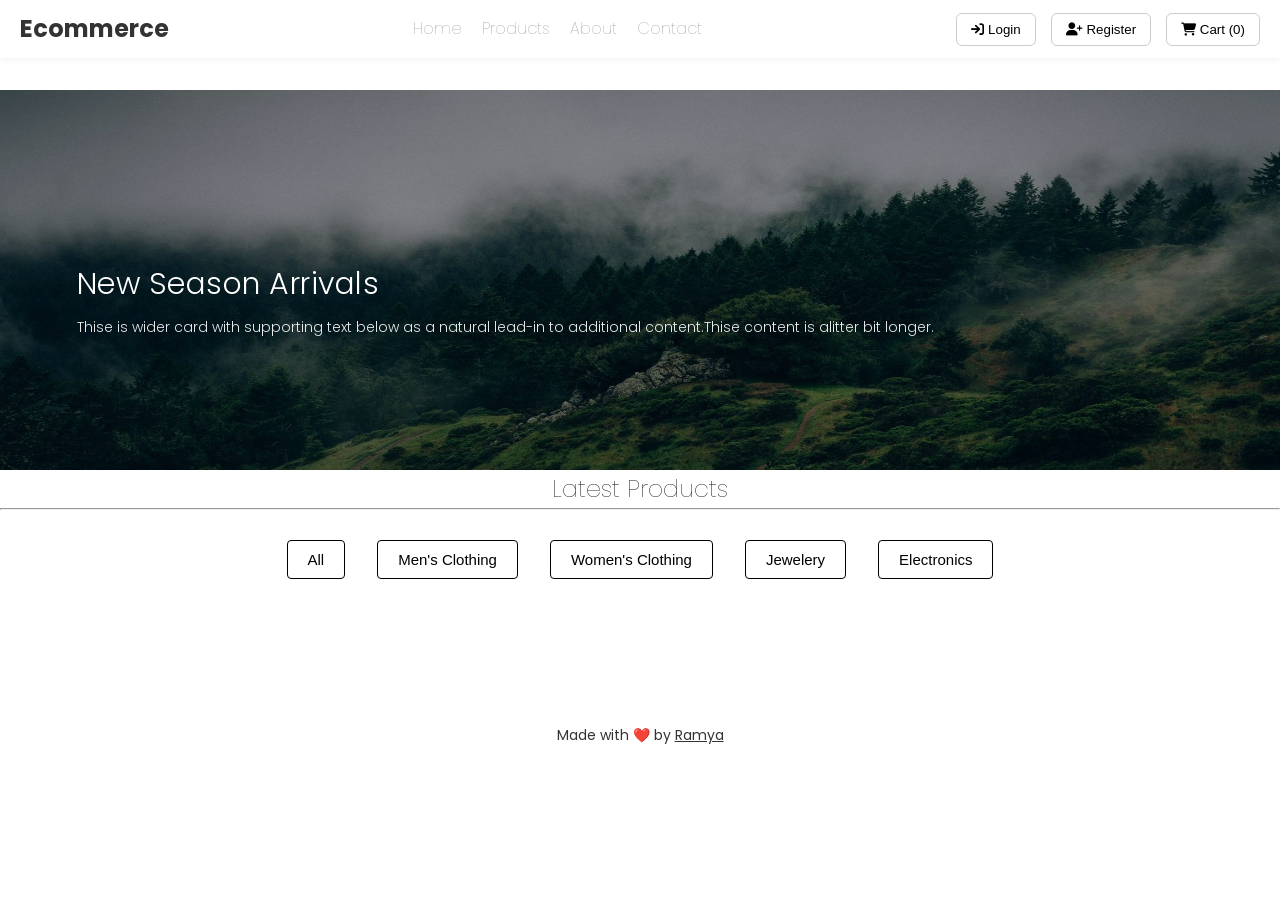
<file: project/index.html>
<!DOCTYPE html>
<html lang="en">

<head>
    <meta charset="UTF-8">
    <meta name="viewport" content="width=device-width, initial-scale=1.0">
    <title>Document</title>
    <link rel="stylesheet" href="https://cdnjs.cloudflare.com/ajax/libs/font-awesome/6.5.1/css/all.min.css" />
    <link rel="stylesheet" href="./style.css">
    <link href="https://fonts.googleapis.com/css2?family=Poppins:wght@300;400;500;600&display=swap" rel="stylesheet">


</head>

<body>

    <!-- header section -->
    <section id="header">
        <div>
            <h1>Ecommerce</h1>
        </div>
        <ul id="content">
            <li><a href="index.html">Home</a></li>
            <li><a href="products.html">Products</a></li>
            <li><a href="about.html">About</a></li>
            <li><a href="contact.html">Contact</a></li>
        </ul>
        <div class="headbut">
            <a href="login.html" class="btn">
                <button> <i class="fa-solid fa-arrow-right-to-bracket"></i> Login</button>
            </a>

            <a href="register.html" class="btn">
                <button><i class="fas fa-user-plus"></i> Register</button>
            </a>

            <a href="cart.html" class="btn">
                <button>
                    <i class="fas fa-shopping-cart"></i>
                    Cart (<span id="cart-count">0</span>)
                </button>
            </a>

        </div>

    </section>

    <!--banner section -->
    <div class="banner">
        <img src="../assest/assests/main.png (1).jpg" alt="Banner">
        <div class="banner-text">
            <h1>New Season Arrivals</h1>
            <p>Thise is wider card with supporting text below as a natural lead-in to additional content.Thise
                content is alitter bit longer.</p>
        </div>
    </div>

    <!-- products section -->

    <section id="ele">
        <h1>Latest Products</h1>
        <hr>
        <div class="but">
            <button class="but1" data-category="all">All</button>
            <button class="but1" data-category="men's clothing">Men's Clothing</button>
            <button class="but1" data-category="women's clothing">Women's Clothing</button>
            <button class="but1" data-category="jewelery">Jewelery</button>
            <button class="but1" data-category="electronics">Electronics</button>
        </div>

        <div>
            <div id="product-container" class="product-container">
            </div>
        </div>


    </section>



    <!-- Footer -->
    <footer class="foot">
        Made with ❤️ by <u>Ramya</u>
    </footer>



    <script src="./pro.js"></script>

</body>

</html>
</file>
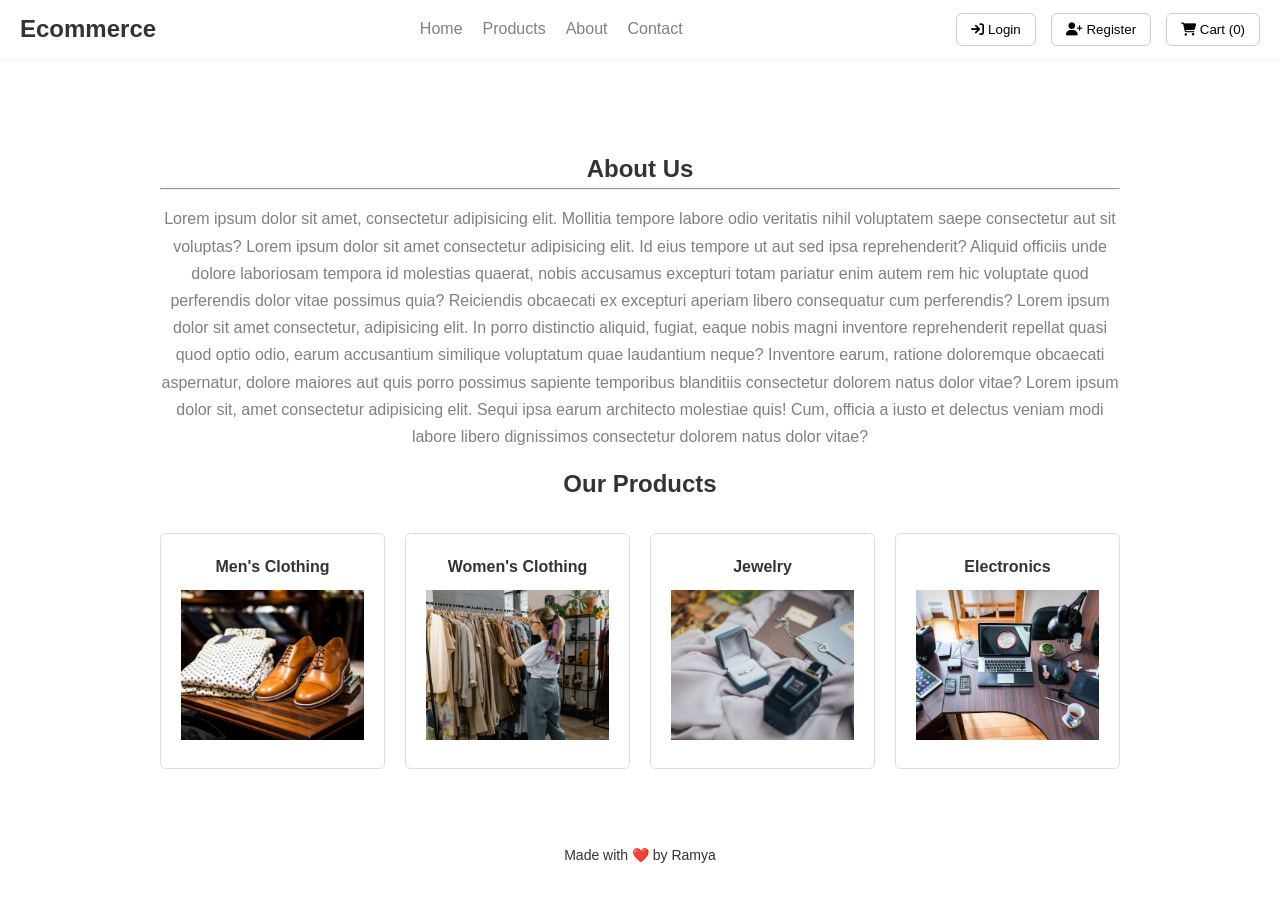
<file: project/about.html>
<!DOCTYPE html>
<html lang="en">

<head>
    <meta charset="UTF-8">
    <meta name="viewport" content="width=device-width, initial-scale=1.0">
    <title>Document</title>
    <link rel="stylesheet" href="https://cdnjs.cloudflare.com/ajax/libs/font-awesome/6.5.1/css/all.min.css" />
    <link rel="stylesheet" href="./style.css">
</head>

<body>

    <!-- Header -->
    <section id="header">
        <div>
            <h1>Ecommerce</h1>
        </div>

        <ul id="content">
            <li><a href="index.html">Home</a></li>
            <li><a href="products.html">Products</a></li>
            <li><a href="about.html">About</a></li>
            <li><a href="contact.html">Contact</a></li>
        </ul>

        <div class="headbut">
            <a href="login.html" class="btn">
                <button> <i class="fa-solid fa-arrow-right-to-bracket"></i> Login</button>
            </a>

            <a href="register.html" class="btn">
                <button><i class="fas fa-user-plus"></i> Register</button>
            </a>

            <a href="cart.html" class="btn">
                <button>
                    <i class="fas fa-shopping-cart"></i>
                    Cart (<span id="cart-count">0</span>)
                </button>
            </a>
        </div>
    </section>

    <!-- About Section -->
    <section class="about-section">
        <h1>About Us</h1>
        <hr>

        <p>
            Lorem ipsum dolor sit amet, consectetur adipisicing elit. Mollitia tempore labore odio veritatis nihil
            voluptatem saepe consectetur aut sit voluptas?
            Lorem ipsum dolor sit amet consectetur adipisicing elit. Id eius tempore ut aut sed ipsa reprehenderit?
            Aliquid officiis unde dolore laboriosam tempora id molestias quaerat, nobis accusamus excepturi totam
            pariatur enim autem rem hic voluptate quod perferendis dolor vitae possimus quia? Reiciendis obcaecati ex
            excepturi aperiam libero consequatur cum perferendis?
            Lorem ipsum dolor sit amet consectetur, adipisicing elit. In porro distinctio aliquid, fugiat, eaque nobis
            magni inventore reprehenderit repellat quasi quod optio odio, earum accusantium similique voluptatum quae
            laudantium neque? Inventore earum, ratione doloremque obcaecati aspernatur, dolore maiores aut quis porro
            possimus sapiente temporibus blanditiis consectetur dolorem natus dolor vitae?
            Lorem ipsum dolor sit, amet consectetur adipisicing elit. Sequi ipsa earum architecto molestiae quis! Cum,
            officia a iusto et delectus veniam modi labore libero dignissimos consectetur dolorem natus dolor vitae?

        </p>

        <h2>Our Products</h2>

        <div class="about-products">
            <div class="about-card">Men's Clothing <img src="../assest/assests/Men's clothing.jpeg" alt=""></div>
            <div class="about-card">Women's Clothing <img src="../assest/assests/Women's clothing.jpeg" alt=""></div>
            <div class="about-card">Jewelry <img src="../assest/assests/jewelery.webp" alt=""></div>
            <div class="about-card">Electronics <img src="../assest/assests/Electronics.jpeg" alt=""></div>
        </div>
    </section>

    <!-- Footer -->
    <footer class="foot">
        Made with ❤️ by Ramya
    </footer>


    <script src="./pro.js"></script>
</body>

</html>
</file>
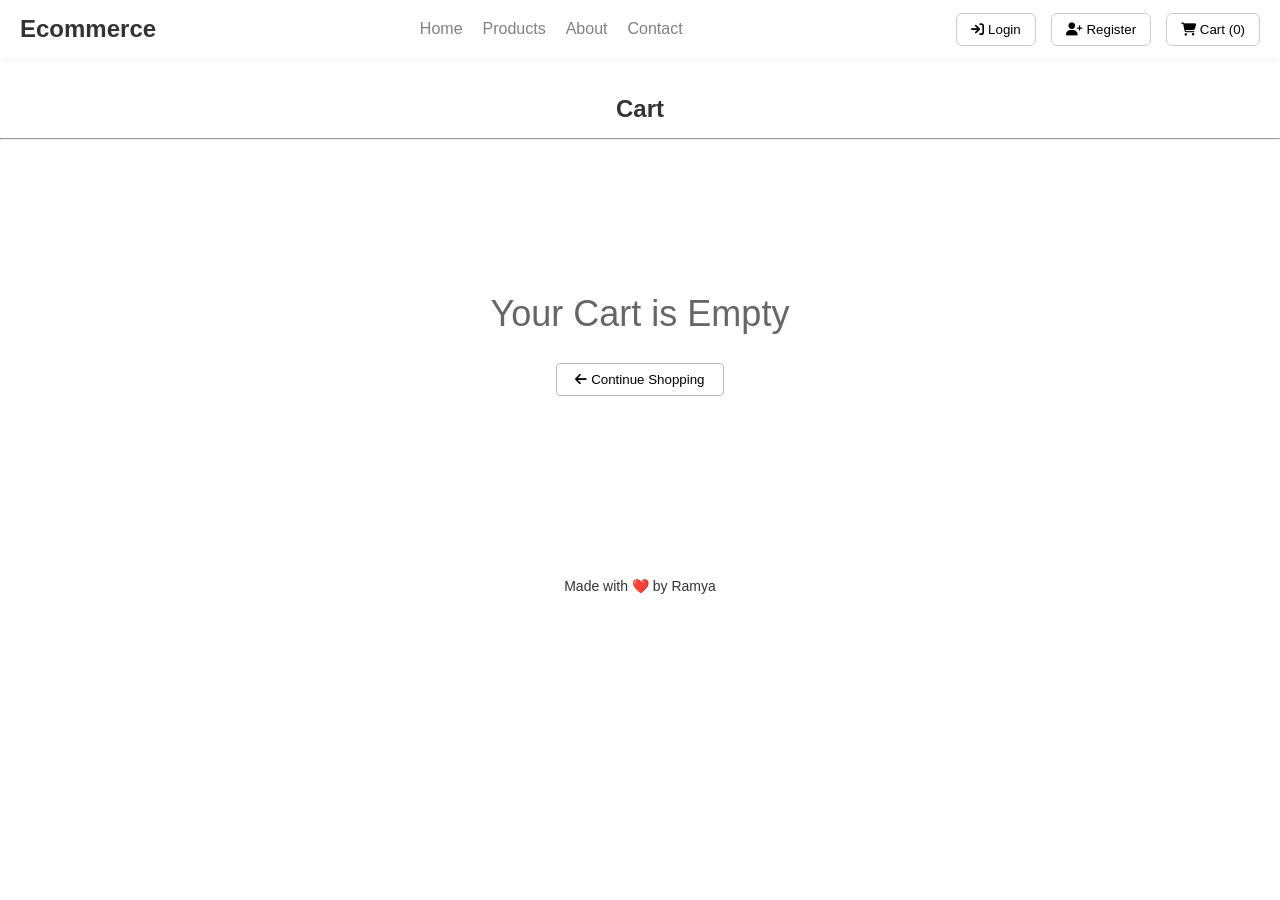
<file: project/cart.html>
<!DOCTYPE html>
<html lang="en">

<head>
    <meta charset="UTF-8">
    <meta name="viewport" content="width=device-width, initial-scale=1.0">
    <title>Document</title>
    <link rel="stylesheet" href="https://cdnjs.cloudflare.com/ajax/libs/font-awesome/6.5.1/css/all.min.css" />
    <link rel="stylesheet" href="./style.css">
</head>

<body>



    <!-- header section -->
    <section id="header">
        <div>
            <h1>Ecommerce</h1>
        </div>
        <ul id="content">
            <li><a href="index.html">Home</a></li>
            <li><a href="products.html">Products</a></li>
            <li><a href="about.html">About</a></li>
            <li><a href="contact.html">Contact</a></li>
        </ul>
        <div class="headbut">
            <a href="login.html" class="btn">
                <button> <i class="fa-solid fa-arrow-right-to-bracket"></i> Login</button>
            </a>

            <a href="register.html" class="btn">
                <button><i class="fas fa-user-plus"></i> Register</button>
            </a>

            <a href="cart.html" class="btn">
                <button>
                    <i class="fas fa-shopping-cart"></i>
                    Cart (<span id="cart-count">0</span>)
                </button>
            </a>

        </div>

    </section>


    <!-- cart section -->


    <section class="cart-section">
        <h1>Cart</h1>
        <hr>

        <div class="cart-wrapper">

            <!-- Left Side -->

            <div class="cart-left">
                <div id="cart-container"></div>

                <!-- Empty Cart Message -->

                <div id="empty-cart" class="empty-cart">
                    <h2>Your Cart is Empty</h2>
                    <a href="index.html">
                        <button class="continue-btn">
                            <i class="fa-solid fa-arrow-left"></i> Continue Shopping
                        </button>
                    </a>
                </div>

            </div>


            <!-- Right Side -->
            <div class="cart-right" id="order-summary">
                <h3>Order Summary</h3>
                <p>Products (<span id="item-count">0</span>)
                    <span id="subtotal">$0</span>
                </p>
                <p>Shipping <span>$30</span></p>
                <h4>Total amount <span id="total">$0</span></h4>
                <button class="checkout-btn">Go to checkout</button>
            </div>


        </div>
    </section>



    <!-- Footer -->
    <footer class="foot">
        Made with ❤️ by Ramya
    </footer>

    <script src="./pro.js"></script>



</body>

</html>
</file>
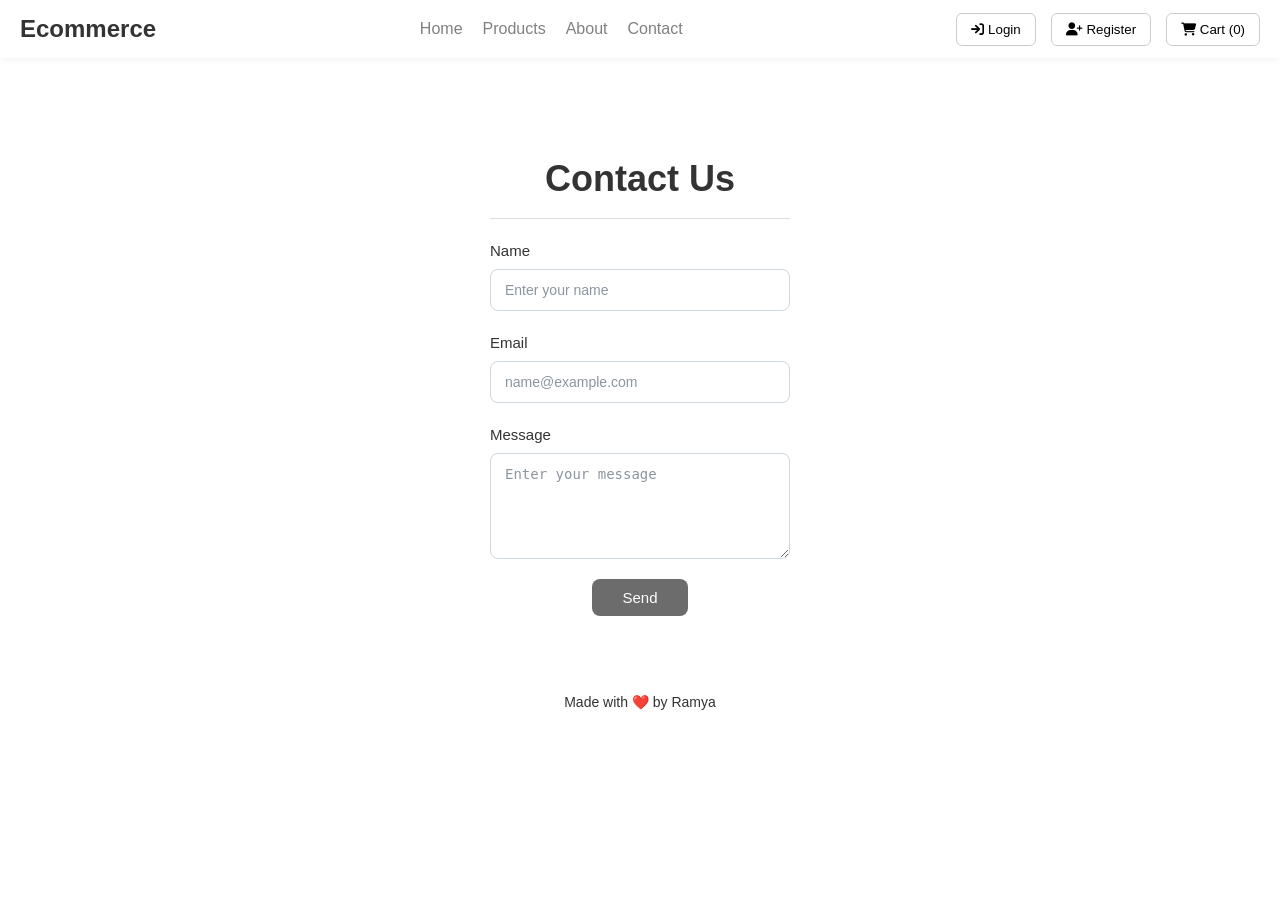
<file: project/contact.html>
<!DOCTYPE html>
<html lang="en">

<head>
    <meta charset="UTF-8">
    <meta name="viewport" content="width=device-width, initial-scale=1.0">
    <title>Document</title>
    <link rel="stylesheet" href="https://cdnjs.cloudflare.com/ajax/libs/font-awesome/6.5.1/css/all.min.css" />
    <link rel="stylesheet" href="./style.css">
</head>

<body>


    <!-- header section -->
    <section id="header">
        <div>
            <h1>Ecommerce</h1>
        </div>
        <ul id="content">
            <li><a href="./index.html">Home</a></li>
            <li><a href="./products.html">Products</a></li>
            <li><a href="./about.html">About</a></li>
            <li><a href="contact.html">Contact</a></li>
        </ul>
        <div class="headbut">
            <a href="login.html" class="btn">
                <button> <i class="fa-solid fa-arrow-right-to-bracket"></i> Login</button>
            </a>

            <a href="register.html" class="btn">
                <button><i class="fas fa-user-plus"></i> Register</button>
            </a>

            <a href="cart.html" class="btn">
                <button>
                    <i class="fas fa-shopping-cart"></i>
                    Cart (<span id="cart-count">0</span>)
                </button>
            </a>
        </div>
    </section>




    <!-- Contact Section -->
    <section class="contact-section">
        <h1>Contact Us</h1>
        <hr>


        <form class="contact-form">
            <label for="name">Name</label>
            <input type="text" id="name" name="name" required placeholder="Enter your name">

            <label for="email">Email</label>
            <input type="email" id="email" name="email" required placeholder="name@example.com">

            <label for="message">Message</label>
            <textarea id="message" name="message" rows="5" required placeholder="Enter your message"></textarea>

            <button type="submit">Send</button>
        </form>
    </section>


    <!-- Footer -->
    <footer class="foot">
        Made with ❤️ by Ramya
    </footer>



    <script src="./pro.js"></script>

</body>

</html>
</file>
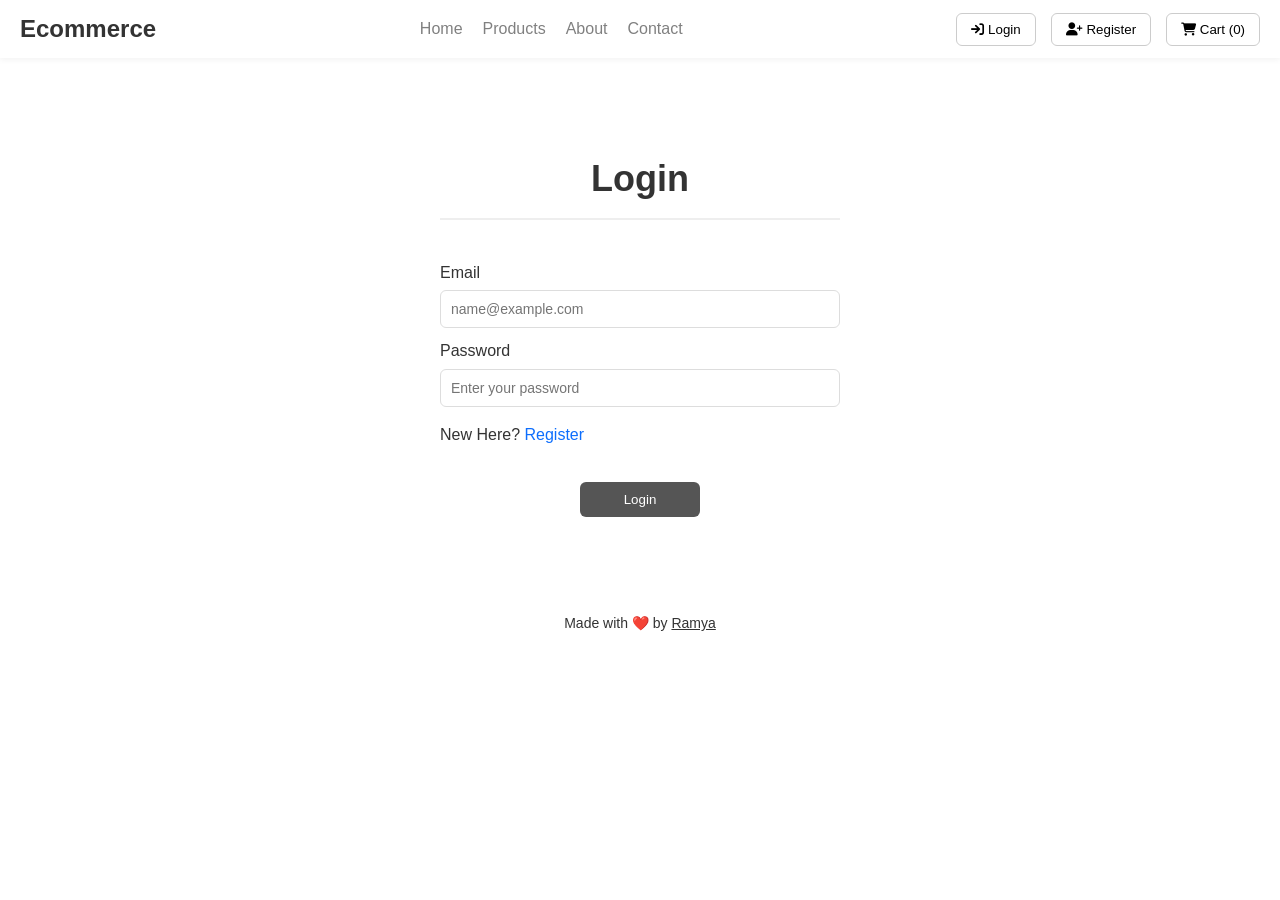
<file: project/login.html>
<!DOCTYPE html>
<html lang="en">

<head>
    <meta charset="UTF-8">
    <meta name="viewport" content="width=device-width, initial-scale=1.0">
    <title>Document</title>
    <link rel="stylesheet" href="https://cdnjs.cloudflare.com/ajax/libs/font-awesome/6.5.1/css/all.min.css" />
    <link rel="stylesheet" href="./style.css">
</head>

<body>


    <!-- header section -->
    <section id="header">
        <div>
            <h1>Ecommerce</h1>
        </div>
        <ul id="content">
            <li><a href="index.html">Home</a></li>
            <li><a href="products.html">Products</a></li>
            <li><a href="about.html">About</a></li>
            <li><a href="contact.html">Contact</a></li>
        </ul>
        <div class="headbut">
            <a href="login.html" class="btn">
                <button> <i class="fa-solid fa-arrow-right-to-bracket"></i> Login</button>
            </a>

            <a href="register.html" class="btn">
                <button><i class="fas fa-user-plus"></i> Register</button>
            </a>

            <a href="cart.html" class="btn">
                <button>
                    <i class="fas fa-shopping-cart"></i>
                    Cart (<span id="cart-count">0</span>)
                </button>
            </a>
        </div>



        <script src="./pro.js"></script>

    </section>



    <!-- Login Section -->
    <section class="login-section">
        <h1>Login</h1>
        <hr>


        <form class="login-form">
            <label for="email">Email</label>
            <input type="email" id="email" name="email" required placeholder="name@example.com">

            <label for="password">Password</label>
            <input type="password" id="password" name="password" required placeholder="Enter your password">
            <p>New Here? <a href="register.html">Register</a></p>

            <button type="submit">Login</button>
        </form>
    </section>



    <!-- Footer -->
    <footer class="foot">
        Made with ❤️ by <u>Ramya</u>
    </footer>


    <script src="./pro.js"></script>



</body>

</html>
</file>
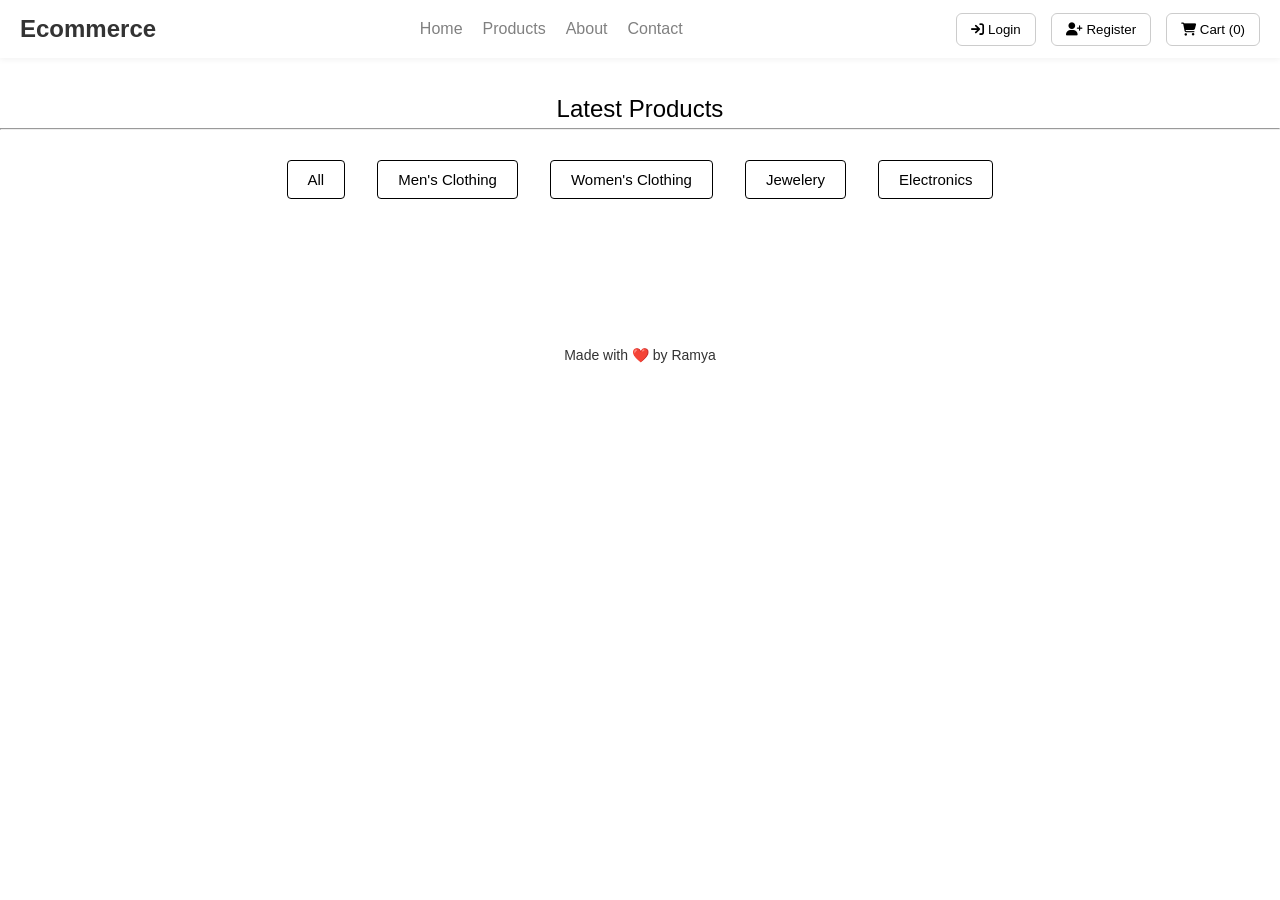
<file: project/products.html>
<!DOCTYPE html>
<html lang="en">

<head>
    <meta charset="UTF-8">
    <meta name="viewport" content="width=device-width, initial-scale=1.0">
    <title>Document</title>
    <link rel="stylesheet" href="https://cdnjs.cloudflare.com/ajax/libs/font-awesome/6.5.1/css/all.min.css" />
    <link rel="stylesheet" href="./style.css">
</head>

<body>


    <!-- header section -->
    <section id="header">
        <div>
            <h1>Ecommerce</h1>
        </div>
        <ul id="content">
            <li><a href="index.html">Home</a></li>
            <li><a href="products.html">Products</a></li>
            <li><a href="about.html">About</a></li>
            <li><a href="contact.html">Contact</a></li>
        </ul>
        <div class="headbut">
            <a href="login.html" class="btn">
                <button> <i class="fa-solid fa-arrow-right-to-bracket"></i> Login</button>
            </a>

            <a href="register.html" class="btn">
                <button><i class="fas fa-user-plus"></i> Register</button>
            </a>

            <a href="cart.html" class="btn">
                <button>
                    <i class="fas fa-shopping-cart"></i>
                    Cart (<span id="cart-count">0</span>)
                </button>
            </a>
        </div>
    </section>



    <!-- products section -->

    <section id="ele">
        <h1>Latest Products</h1>
        <hr>

        <div class="but">
            <button class="but1" data-category="all">All</button>
            <button class="but1" data-category="men's clothing">Men's Clothing</button>
            <button class="but1" data-category="women's clothing">Women's Clothing</button>
            <button class="but1" data-category="jewelery">Jewelery</button>
            <button class="but1" data-category="electronics">Electronics</button>
        </div>
        <div>
            <div id="product-container" class="product-container">

            </div>
        </div>


        <!-- Footer -->
        <footer class="foot">
            Made with ❤️ by Ramya
        </footer>



        <script src="./pro.js"></script>

</body>

</html>
</file>
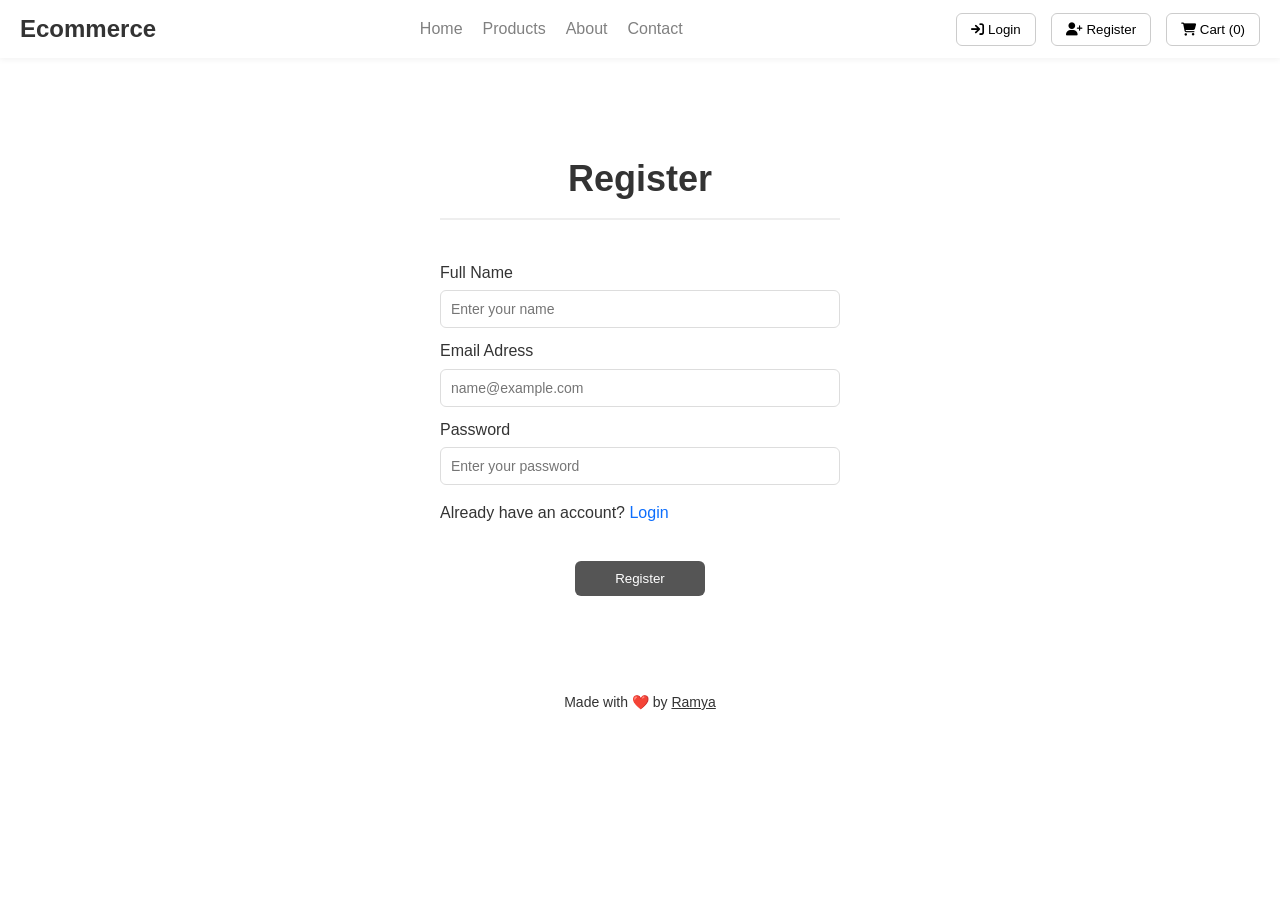
<file: project/register.html>
<!DOCTYPE html>
<html lang="en">

<head>
    <meta charset="UTF-8">
    <meta name="viewport" content="width=device-width, initial-scale=1.0">
    <title>Document</title>
    <link rel="stylesheet" href="https://cdnjs.cloudflare.com/ajax/libs/font-awesome/6.5.1/css/all.min.css" />
    <link rel="stylesheet" href="./style.css">
</head>

<body>


    <!-- header section -->
    <section id="header">
        <div>
            <h1>Ecommerce</h1>
        </div>
        <ul id="content">
            <li><a href="index.html">Home</a></li>
            <li><a href="products.html">Products</a></li>
            <li><a href="about.html">About</a></li>
            <li><a href="contact.html">Contact</a></li>
        </ul>
        <div class="headbut">
            <a href="login.html" class="btn">
                <button> <i class="fa-solid fa-arrow-right-to-bracket"></i> Login</button>
            </a>

            <a href="register.html" class="btn">
                <button><i class="fas fa-user-plus"></i> Register</button>
            </a>

            <a href="cart.html" class="btn">
                <button>
                    <i class="fas fa-shopping-cart"></i>
                    Cart (<span id="cart-count">0</span>)
                </button>
            </a>
        </div>

    </section>



    <!-- register Section -->
    <section class="register-section">
        <h1>Register</h1>
        <hr>


        <form class="register-form">
            <label for="name">Full Name</label>
            <input type="text" id="name" name="name" required placeholder="Enter your name">

            <label for="email">Email Adress</label>
            <input type="email" id="email" name="email" required placeholder="name@example.com">

            <label for="password">Password</label>
            <input type="password" id="password" name="password" required placeholder="Enter your password">
            <p>Already have an account? <a href="login.html">Login</a></p>

            <button type="submit">Register</button>
        </form>
    </section>


    <!-- Footer -->
    <footer class="foot">
        Made with ❤️ by <u>Ramya</u>
    </footer>


    <script src="./pro.js"></script>


</body>

</html>
</file>
<file: project/style.css>
* {
    margin: 0;
    padding: 0;
    box-sizing: border-box;
}

html,
body {
    width: 100%;
    overflow-x: hidden;
}

body {
    font-family: 'Poppins', sans-serif;
    font-weight: 400;
    color: #333;
    line-height: 1.6;
    padding-top: 90px;
}

#header {
    position: fixed;
    top: 0;
    left: 0;
    width: 100%;
    z-index: 9999;
    background: #fff;

}

/* mobile */

@media(max-width:426px) {

    body {
        padding-top: 120px;
    }

    /* header */

    #header {
        display: flex;
        flex-direction: column;
        align-items: center;
        width: 100%;
        padding: 10px 5px;
        gap: 8px;
        background: #fff;
        text-align: center;
    }

    #header h1 {
        font-size: 22px;
        margin: 0;
    }

    #content {
        display: flex;
        flex-direction: row;
        justify-content: center;
        flex-wrap: nowrap;
        list-style: none;
        padding: 0;
        margin: 0;
        gap: 15px;
        font-size: 14px;
    }

    #content li a {
        text-decoration: none;
        color: #000;
        font-weight: 500;
    }

    .headbut {
        display: flex;
        justify-content: center;
        flex-wrap: nowrap;
        gap: 10px;
        width: 100%;
    }

    .headbut button {
        padding: 6px 12px;
        font-size: 12px;
        border: 1px solid #ccc;
        background: #f8f8f8;
        border-radius: 4px;
        cursor: pointer;
        white-space: nowrap;
    }

    .headbut button:hover {
        background: #eaeaea;
    }

    /* Banner */

    .banner {
        position: relative;
        width: 100%;
        height: 220px;
        margin: 0;
        overflow: hidden;
        height: 200px;
    }

    .banner img {
        width: 100%;
        height: 100%;
        object-fit: cover;
    }

    .banner-text {
        position: absolute;
        top: 50%;
        left: 5%;
        transform: translateY(-50%);
        max-width: 90%;
        color: #fff;
        white-space: nowrap;
        overflow: hidden;
        text-overflow: ellipsis;
    }

    .banner-text h1 {
        font-size: 20px;
        white-space: nowrap;
        overflow: hidden;
        text-overflow: ellipsis;
    }

    .banner-text p {
        font-size: 12px;
        white-space: nowrap;
        overflow: hidden;
        text-overflow: ellipsis;
    }

    /* Products */

    #ele {
        width: 100%;
        padding: 0 10px;
        text-align: center;
    }

    #ele h1 {
        text-align: center;
        margin-bottom: 10px;
    }

    .but {
        display: flex;
        justify-content: center;
        flex-wrap: wrap;
        gap: 10px;
        margin: 15px 0;
    }

    .but1 {
        padding: 6px 14px;
        font-size: 13px;
        border: 1px solid #ccc;
        background: #f8f8f8;
        border-radius: 4px;
        cursor: pointer;
    }

    .product-container {
        display: grid;
        grid-template-columns: repeat(auto-fit, minmax(220px, 1fr));
        gap: 15px;
        padding: 10px;
    }

    .product-card {
        border: 1px solid #e0e0e0;
        border-radius: 6px;
        padding: 12px;
        background: #fff;
        text-align: center;
        display: flex;
        flex-direction: column;
        justify-content: space-between;
    }

    .product-card img {
        width: 100%;
        height: 150px;
        object-fit: contain;
        margin-bottom: 8px;
    }

    .product-title {
        font-size: 14px;
        font-weight: 500;
        margin-bottom: 5px;
    }

    .desc {
        font-size: 12px;
        color: #555;
        margin: 6px 0;
        text-align: center;
        display: -webkit-box;
        -webkit-line-clamp: 2;
        -webkit-box-orient: vertical;
        overflow: hidden;
        text-overflow: ellipsis;
        line-height: 1.4;
        height: 34px;
    }

    .price {
        font-size: 15px;
        font-weight: 600;
        margin: 8px 0;
        padding: 6px 0;
        border-top: 1px solid #eee;
        border-bottom: 1px solid #eee;
    }

    .card-buttons {
        display: flex;
        justify-content: center;
        gap: 8px;
        margin-top: 8px;
    }

    .card-buttons button {
        flex: 1;
        font-size: 12px;
        padding: 6px;
        border: 1px solid #ccc;
        background: #f5f5f5;
        border-radius: 4px;
        cursor: pointer;
    }

    /* About */

    .about-section {
        width: 90%;
        margin: 20px auto;
        padding: 15px;
        text-align: center;
    }

    .about-section p {
        font-size: 14px;
        line-height: 1.6;
        color: #555;
        text-align: center;
    }

    .about-products-title {
        text-align: center;
        margin: 20px 0 10px;
        font-size: 20px;
        font-weight: 500;
    }

    .about-products {
        display: grid;
        grid-template-columns: 1fr;
        gap: 15px;
        width: 90%;
        margin: 0 auto;
    }

    .about-card {
        border: 1px solid #e5e5e5;
        border-radius: 6px;
        padding: 15px;
        background: #fff;
        text-align: center;
    }

    .about-card img {
        width: 100%;
        height: 150px;
        object-fit: contain;
        margin-bottom: 10px;
    }

    .about-card h3 {
        font-size: 16px;
        margin-bottom: 6px;
    }

    .about-card p {
        font-size: 13px;
        color: #555;
        line-height: 1.5;
    }

    /* contact section */

    .contact-section {
        width: 90%;
        margin: 30px auto;
        text-align: center;
    }

    .contact-section h1 {
        font-size: 24px;
        margin-bottom: 15px;
    }

    .contact-form {
        display: flex;
        flex-direction: column;
        gap: 12px;
        text-align: left;
    }

    .contact-form input,
    .contact-form textarea {
        width: 100%;
        padding: 10px;
        font-size: 14px;
        border: 1px solid #ccc;
        border-radius: 6px;
        outline: none;
    }

    .contact-form textarea {
        min-height: 100px;
        resize: none;
    }

    .contact-form button {
        width: 100%;
        padding: 10px;
        font-size: 14px;
        border: none;
        background: #000;
        color: #fff;
        border-radius: 6px;
        cursor: pointer;
    }

    .contact-form button:hover {
        background: #333;
    }

    /* Login */

    .login-section {
        width: 100%;
        max-width: 400px;
        margin: 60px auto;
        text-align: center;
    }

    .login-section h1 {
        font-size: 36px;
        margin-bottom: 10px;
    }

    .login-section hr {
        width: 100%;
        border: 1px solid #eee;
        margin-bottom: 30px;
    }

    .login-form {
        display: flex;
        flex-direction: column;
        text-align: left;
    }

    .login-form label {
        margin: 10px 0 5px;
        font-weight: 500;
    }

    .login-form input {
        padding: 10px;
        border: 1px solid #ddd;
        border-radius: 6px;
        font-size: 14px;
    }

    .login-form p {
        margin: 15px 0;
    }

    .login-form a {
        color: #0d6efd;
        text-decoration: none;
    }

    .login-form a:hover {
        text-decoration: underline;
    }

    .login-form button {
        width: 120px;
        margin: 20px auto;
        padding: 10px;
        border: none;
        background: #555;
        color: white;
        border-radius: 6px;
        cursor: pointer;
    }

    .login-form button:hover {
        background: black;
    }

    /* Register */

    .register-section {
        width: 90%;
        margin: 30px auto;
        text-align: center;
    }

    .register-section h1 {
        font-size: 24px;
        margin-bottom: 15px;
    }

    .register-form {
        display: flex;
        flex-direction: column;
        gap: 12px;
        text-align: left;
    }

    .register-form input {
        width: 100%;
        padding: 10px;
        font-size: 14px;
        border: 1px solid #ccc;
        border-radius: 6px;
        outline: none;
    }

    .register-form button {
        width: 100%;
        padding: 10px;
        font-size: 14px;
        border: none;
        background: #000;
        color: #fff;
        border-radius: 6px;
        cursor: pointer;
        margin-top: 5px;
    }

    .register-form button:hover {
        background: #333;
    }

    /* Cart */

    .cart-section {
        width: 90%;
        margin: 30px auto;
        text-align: center;
    }

    .cart-wrapper {
        display: flex;
        flex-direction: column;
        padding: 10px;
        align-items: center;
    }

    .cart-left {
        width: 100%;
        display: flex;
        flex-direction: column;
        align-items: center;
    }

    .cart-item {
        width: 95%;
        max-width: 350px;
        flex-direction: column;
        align-items: flex-start;
        gap: 10px;
        margin-bottom: 15px;
    }

    .cart-img {
        width: 60px;
        height: 60px;
    }

    .cart-info {
        margin-left: 0;
    }

    .cart-right {
        width: 100%;
        margin-top: 20px;
    }

    .order-summary {
        width: 100%;
    }

    .empty-cart h2 {
        font-size: 22px;
        text-align: center;
    }

    .continue-btn {
        font-size: 13px;
    }

    /* add to cart */

    .empty-cart {
        text-align: center;
        margin: 40px auto;
        padding: 40px 30px;
        width: 420px;
        background: #fff;
        border-radius: 10px;
        box-shadow: 0 4px 15px rgba(0, 0, 0, 0.08);
    }

    .empty-cart h2 {
        font-size: 32px;
        font-weight: 300;
        color: #555;
        margin-bottom: 20px;
    }

    .continue-btn {
        padding: 10px 22px;
        border: 1px solid #ccc;
        background: white;
        border-radius: 6px;
        cursor: pointer;
        transition: 0.3s;
    }

    .continue-btn:hover {
        background: black;
        color: white;
    }

    .cart-section h1 {
        text-align: center;
        margin-bottom: 10px;
    }

    .cart-wrapper {
        display: flex;
        gap: 20px;
        padding: 20px;
    }

    .cart-left {
        width: 70%;
        border: 1px solid #ddd;
        padding: 15px;
        border-radius: 6px;
    }

    .cart-right {
        width: 30%;
        border: 1px solid #ddd;
        padding: 15px;
        border-radius: 6px;
        height: fit-content;
    }

    .cart-item {
        display: flex;
        align-items: center;
        justify-content: space-between;
        margin: 15px 0;
    }

    .cart-img {
        width: 80px;
        height: 80px;
        object-fit: contain;
    }

    .cart-info {
        flex: 1;
        margin-left: 20px;
    }

    .qty-box button {
        padding: 4px 10px;
        margin: 0 5px;
    }

    .checkout-btn {
        width: 100%;
        padding: 10px;
        background: #222;
        color: white;
        border: none;
        border-radius: 6px;
        margin-top: 10px;
    }

    .empty-cart {
        text-align: center;
        margin: 80px auto;
        padding: 0;
        width: auto;
        background: none;
        border: none;
        box-shadow: none;
    }

    .empty-cart h2 {
        font-size: 36px;
        font-weight: 300;
        color: #666;
        margin-bottom: 20px;
    }

    .continue-btn {
        padding: 8px 18px;
        border: 1px solid #bbb;
        background: white;
        border-radius: 4px;
        cursor: pointer;
    }

    .continue-btn:hover {
        background: black;
        color: white;
    }

    .cart-wrapper.empty-mode {
        display: flex;
        justify-content: center;
        align-items: center;
        min-height: 400px;
    }

    .cart-wrapper.empty-mode .cart-right {
        display: none;
    }

    .cart-wrapper.empty-mode .cart-left {
        width: 100%;
        border: none;
        padding: 0;
        background: none;
    }

    /* Footer */

    .foot {
        text-align: center;
        padding: 15px;
        margin-top: 20px;
        font-size: 14px;
    }
}

/* tablet */

@media (min-width:427px) and (max-width:768px) {

    /* header section */

    #header {
        display: flex;
        justify-content: space-between;
        align-items: center;
        padding: 10px 20px;
    }

    #content {
        list-style: none;
        display: flex;
        gap: 5px;
    }

    #content li a {
        text-decoration: none;
        color: gray;
        font-weight: lighter;
    }

    #header div {
        display: flex;
        gap: 5px;
        border-radius: 10px;
    }

    #ele h1 {
        text-align: center;
        font-weight: lighter;
        color: gray;
    }

    #ele {
        width: 100%;
        max-width: 100%;
        overflow-x: hidden;
        padding: 0 10px;
    }

    /* Banner section */

    .banner {
        position: relative;
        width: 100%;
        height: 300px;
        overflow: hidden;
    }

    .banner img {
        width: 100%;
        height: 100%;
        object-fit: cover;
    }

    .banner-text {
        position: absolute;
        top: 50%;
        left: 40px;
        right: 40px;
        transform: translateY(-50%);
        color: white;
        text-align: left;
    }

    .banner-text h1 {
        font-size: 26px;
        margin: 0;
        white-space: nowrap;
        overflow: hidden;
        text-overflow: ellipsis;
    }

    .banner-text p {
        font-size: 14px;
        margin-top: 5px;
        white-space: nowrap;
        overflow: hidden;
        text-overflow: ellipsis;
    }

    .but {
        display: flex;
        justify-content: center;
        flex-wrap: wrap;
        gap: 12px;
        margin: 15px 0;
    }

    .but1 {
        padding: 6px 12px;
        border: 1px solid #ccc;
        background: white;
        cursor: pointer;
        border-radius: 4px;
        font-size: 13px;
    }

    /* Products section */

    .product-container {
        display: grid;
        grid-template-columns: repeat(2, 1fr);
        gap: 20px;
        padding: 20px;
    }

    .product-card {
        border: 1px solid #e0e0e0;
        border-radius: 10px;
        padding: 14px;
        background: #fff;
        display: flex;
        flex-direction: column;
        height: 100%;
        box-shadow: 0 2px 6px rgba(0, 0, 0, 0.05);
    }

    .product-card img {
        width: 100%;
        height: 170px;
        object-fit: contain;
        background: #f8f8f8;
        border-radius: 8px;
        padding: 10px;
        margin-bottom: 10px;
    }

    .product-card h4 {
        font-size: 15px;
        font-weight: 500;
        margin: 6px 0;
        white-space: nowrap;
        overflow: hidden;
        text-overflow: ellipsis;
    }

    .product-card .desc {
        font-size: 13px;
        color: #666;
        margin-bottom: 8px;
        display: -webkit-box;
        -webkit-line-clamp: 3;
        -webkit-box-orient: vertical;
        overflow: hidden;
    }

    .product-card .price {
        font-size: 15px;
        font-weight: 600;
        padding: 8px 0;
        margin: 8px 0;
        border-top: 1px solid #eee;
        border-bottom: 1px solid #eee;
        text-align: center;
    }

    .card-buttons {
        margin-top: auto;
        display: flex;
        gap: 10px;
    }

    .card-buttons button {
        flex: 1;
        padding: 8px;
        font-size: 13px;
        border-radius: 4px;
        cursor: pointer;
        border: 1px solid #ccc;
    }

    /* about section */

    .about-section {
        padding: 20px;
        text-align: center;
    }

    .about-section h1 {
        font-size: 28px;
        font-weight: 500;
        margin-bottom: 10px;
    }

    .about-section p {
        max-width: 700px;
        margin: 0 auto 25px auto;
        font-size: 14px;
        line-height: 1.7;
        color: #555;
        text-align: justify;
    }

    .about-section h2 {
        font-size: 22px;
        font-weight: 500;
        margin-bottom: 20px;
        text-align: center;
    }

    .about-products {
        display: grid;
        grid-template-columns: repeat(2, 1fr);
        gap: 20px;
        padding: 10px 20px;
    }

    .about-card {
        border: 1px solid #e0e0e0;
        border-radius: 10px;
        padding: 15px;
        background: #fff;
        text-align: center;
        font-size: 16px;
        font-weight: 500;
        box-shadow: 0 2px 6px rgba(0, 0, 0, 0.05);
        display: flex;
        flex-direction: column;
        justify-content: space-between;
    }

    .about-card img {
        width: 100%;
        height: 160px;
        object-fit: contain;
        margin-top: 10px;
        background: #f8f8f8;
        border-radius: 8px;
        padding: 10px;
    }

    /* contact section */

    .contact-section {
        width: 90%;
        margin: 30px auto;
        text-align: center;
    }

    .contact-section h1 {
        font-size: 24px;
        margin-bottom: 15px;
    }

    .contact-form {
        display: flex;
        flex-direction: column;
        gap: 12px;
        text-align: left;
    }

    .contact-form input,
    .contact-form textarea {
        width: 100%;
        padding: 10px;
        font-size: 14px;
        border: 1px solid #ccc;
        border-radius: 6px;
        outline: none;
    }

    .contact-form textarea {
        min-height: 100px;
        resize: none;
    }

    .contact-form button {
        width: 100%;
        padding: 10px;
        font-size: 14px;
        border: none;
        background: #000;
        color: #fff;
        border-radius: 6px;
        cursor: pointer;
    }

    .contact-form button:hover {
        background: #333;
    }

    /* Login */

    .login-section {
        width: 100%;
        max-width: 400px;
        margin: 60px auto;
        text-align: center;
    }

    .login-section h1 {
        font-size: 36px;
        margin-bottom: 10px;
    }

    .login-section hr {
        width: 100%;
        border: 1px solid #eee;
        margin-bottom: 30px;
    }

    .login-form {
        display: flex;
        flex-direction: column;
        text-align: left;
    }

    .login-form label {
        margin: 10px 0 5px;
        font-weight: 500;
    }

    .login-form input {
        padding: 10px;
        border: 1px solid #ddd;
        border-radius: 6px;
        font-size: 14px;
    }

    .login-form p {
        margin: 15px 0;
    }

    .login-form a {
        color: #0d6efd;
        text-decoration: none;
    }

    .login-form a:hover {
        text-decoration: underline;
    }

    .login-form button {
        width: 120px;
        margin: 20px auto;
        padding: 10px;
        border: none;
        background: #555;
        color: white;
        border-radius: 6px;
        cursor: pointer;
    }

    .login-form button:hover {
        background: black;
    }


    /* Register */

    .register-section {
        width: 90%;
        margin: 30px auto;
        text-align: center;
    }

    .register-section h1 {
        font-size: 24px;
        margin-bottom: 15px;
    }

    .register-form {
        display: flex;
        flex-direction: column;
        gap: 12px;
        text-align: left;
    }

    .register-form input {
        width: 100%;
        padding: 10px;
        font-size: 14px;
        border: 1px solid #ccc;
        border-radius: 6px;
        outline: none;
    }

    .register-form button {
        width: 100%;
        padding: 10px;
        font-size: 14px;
        border: none;
        background: #000;
        color: #fff;
        border-radius: 6px;
        cursor: pointer;
        margin-top: 5px;
    }

    .register-form button:hover {
        background: #333;
    }

    /* Cart */

    .cart-section {
        width: 90%;
        margin: 30px auto;
        text-align: center;
    }

    .cart-wrapper {
        display: flex;
        flex-direction: column;
        padding: 10px;
        align-items: center;
    }

    .cart-left {
        width: 100%;
        display: flex;
        flex-direction: column;
        align-items: center;
    }

    .cart-item {
        width: 95%;
        max-width: 350px;
        flex-direction: column;
        align-items: flex-start;
        gap: 10px;
        margin-bottom: 15px;
    }

    .cart-img {
        width: 60px;
        height: 60px;
    }

    .cart-info {
        margin-left: 0;
    }

    .cart-right {
        width: 100%;
        margin-top: 20px;
    }

    .order-summary {
        width: 100%;
    }

    .empty-cart h2 {
        font-size: 22px;
        text-align: center;
    }

    .continue-btn {
        font-size: 13px;
    }

    /* add to cart */

    .empty-cart {
        text-align: center;
        margin: 40px auto;
        padding: 40px 30px;
        width: 420px;
        background: #fff;
        border-radius: 10px;
        box-shadow: 0 4px 15px rgba(0, 0, 0, 0.08);
    }

    .empty-cart h2 {
        font-size: 32px;
        font-weight: 300;
        color: #555;
        margin-bottom: 20px;
    }

    .continue-btn {
        padding: 10px 22px;
        border: 1px solid #ccc;
        background: white;
        border-radius: 6px;
        cursor: pointer;
        transition: 0.3s;
    }

    .continue-btn:hover {
        background: black;
        color: white;
    }

    .cart-section h1 {
        text-align: center;
        margin-bottom: 10px;
    }

    .cart-wrapper {
        display: flex;
        gap: 20px;
        padding: 20px;
    }

    .cart-left {
        width: 70%;
        border: 1px solid #ddd;
        padding: 15px;
        border-radius: 6px;
    }

    .cart-right {
        width: 30%;
        border: 1px solid #ddd;
        padding: 15px;
        border-radius: 6px;
        height: fit-content;
    }

    .cart-item {
        display: flex;
        align-items: center;
        justify-content: space-between;
        margin: 15px 0;
    }

    .cart-img {
        width: 80px;
        height: 80px;
        object-fit: contain;
    }

    .cart-info {
        flex: 1;
        margin-left: 20px;
    }

    .qty-box button {
        padding: 4px 10px;
        margin: 0 5px;
    }

    .checkout-btn {
        width: 100%;
        padding: 10px;
        background: #222;
        color: white;
        border: none;
        border-radius: 6px;
        margin-top: 10px;
    }

    .empty-cart {
        text-align: center;
        margin: 80px auto;
        padding: 0;
        width: auto;
        background: none;
        border: none;
        box-shadow: none;
    }

    .empty-cart h2 {
        font-size: 36px;
        font-weight: 300;
        color: #666;
        margin-bottom: 20px;
    }

    .continue-btn {
        padding: 8px 18px;
        border: 1px solid #bbb;
        background: white;
        border-radius: 4px;
        cursor: pointer;
    }

    .continue-btn:hover {
        background: black;
        color: white;
    }

    .cart-wrapper.empty-mode {
        display: flex;
        justify-content: center;
        align-items: center;
        min-height: 400px;
    }

    .cart-wrapper.empty-mode .cart-right {
        display: none;
    }

    .cart-wrapper.empty-mode .cart-left {
        width: 100%;
        border: none;
        padding: 0;
        background: none;
    }


    /* footer section */
    .foot {
        text-align: center;
        padding: 15px;
        margin-top: 20px;
        font-size: 14px;
    }
}

/* small laptop */

@media (min-width:769px) and (max-width:1024px) {

    /* header section */

    #header {
        display: flex;
        justify-content: space-between;
        align-items: center;
        padding: 10px 20px;
    }

    #content {
        list-style: none;
        display: flex;
        gap: 20px;
    }

    #content li a {
        text-decoration: none;
        color: gray;
        font-weight: lighter;
    }

    #header div {
        display: flex;
        gap: 5px;
        border-radius: 10px;
    }

    #ele h1 {
        text-align: center;
        font-weight: lighter;
        color: gray;
    }

    /* Banner section */

    .banner {
        position: relative;
        width: 100%;
        height: 420px;
        overflow: hidden;
    }

    .banner img {
        width: 100%;
        height: 100%;
        object-fit: cover;
        display: block;
    }

    .banner::before {
        content: "";
        position: absolute;
        inset: 0;
        background: rgba(0, 0, 0, 0.35);
    }

    .banner-text {
        position: absolute;
        top: 50%;
        left: 70px;
        right: 70px;
        transform: translateY(-50%);
        color: #fff;
        z-index: 2;
        max-width: 650px;
    }

    .banner-text h1 {
        font-size: 36px;
        margin-bottom: 8px;
        width: 100%;

        white-space: nowrap;
        overflow: hidden;
        text-overflow: ellipsis;
    }

    .banner-text p {
        font-size: 16px;
        width: 100%;
        white-space: nowrap;
        overflow: hidden;
        text-overflow: ellipsis;
    }

    /* product card */

    #ele {
        padding: 20px;
        text-align: center;
    }

    #ele h1 {
        text-align: center;
        font-weight: 500;
        margin-bottom: 10px;
    }

    .but {
        display: flex;
        justify-content: center;
        flex-wrap: nowrap;
        gap: 15px;
        margin: 20px 0;
        overflow-x: auto;
    }

    .but1 {
        padding: 8px 16px;
        border: 1px solid #ccc;
        background: #fff;
        border-radius: 4px;
        cursor: pointer;
        font-size: 14px;
        white-space: nowrap;
    }

    .product-container {
        display: grid;
        grid-template-columns: repeat(3, 1fr);
        gap: 25px;
        padding: 20px 40px;
    }

    .product-card {
        border: 1px solid #e0e0e0;
        border-radius: 10px;
        padding: 15px;
        background: #fff;
        display: flex;
        flex-direction: column;
        height: 100%;
        box-shadow: 0 2px 6px rgba(0, 0, 0, 0.05);
    }

    .product-card img {
        width: 100%;
        height: 180px;
        object-fit: contain;
        background: #f8f8f8;
        border-radius: 8px;
        padding: 10px;
        margin-bottom: 10px;
    }

    .product-card h4 {
        font-size: 16px;
        font-weight: 500;
        margin-bottom: 6px;
        white-space: nowrap;
        overflow: hidden;
        text-overflow: ellipsis;
    }

    .product-card .desc {
        font-size: 13px;
        color: #666;
        margin-bottom: 8px;
        display: -webkit-box;
        -webkit-line-clamp: 3;
        -webkit-box-orient: vertical;
        overflow: hidden;
    }

    .product-card .price {
        font-size: 15px;
        font-weight: 600;
        padding: 8px 0;
        margin: 10px 0;
        border-top: 1px solid #eee;
        border-bottom: 1px solid #eee;
        text-align: center;
    }

    .card-buttons {
        margin-top: auto;
        display: flex;
        gap: 10px;
    }

    .card-buttons button {
        flex: 1;
        padding: 8px;
        font-size: 14px;
        border-radius: 4px;
        cursor: pointer;
        border: 1px solid #ccc;
    }

    /* About Section */

    .about-section {
        max-width: 1000px;
        margin: 40px auto;
        padding: 20px;
        text-align: center;
    }

    .about-section p {
        color: gray;
        line-height: 1.7;
        margin: 15px 0;
    }

    .about-products {
        display: grid;
        grid-template-columns: repeat(auto-fit, minmax(200px, 1fr));
        gap: 20px;
        margin-top: 30px;
    }

    .about-card {
        border: 1px solid #ddd;
        padding: 20px;
        border-radius: 6px;
        font-weight: bold;
    }

    .about-card img {
        width: 100%;
        height: 150px;
        object-fit: cover;
        margin-top: 10px;
    }
}

/* laptop*/

@media (min-width:1024px) and (max-width:1440px) {

    /* header section */

    #header {
        display: flex;
        justify-content: space-between;
        align-items: center;
        padding: 10px 20px;
    }

    #content {
        list-style: none;
        display: flex;
        gap: 20px;
    }

    #content li a {
        text-decoration: none;
        color: gray;
        font-weight: lighter;
    }

    #header div {
        display: flex;
        gap: 5px;
        border-radius: 10px;
    }

    #content li a:hover {
        color: black;
    }

    .headbut button {
        padding: 8px 14px;
        border: 1px solid #ccc;
        background: white;
        border-radius: 6px;
        cursor: pointer;
        margin-left: 10px;
    }

    .headbut button:hover {
        background: black;
        color: white;
    }

    .btn {
        text-decoration: none;
    }

    /* banner section */

    body {
        font-family: 'Poppins', sans-serif;
    }

    .banner {
        position: relative;
        width: 100%;
        height: 380px;
        overflow: hidden;
    }

    .banner img {
        width: 100%;
        height: 100%;
    }

    .banner::after {
        content: "";
        position: absolute;
        top: 0;
        left: 0;
        width: 100%;
        height: 100%;
        background: rgba(0, 0, 0, 0.35);
    }

    .banner-text {
        position: absolute;
        top: 55%;
        left: 6%;
        transform: translateY(-50%);
        color: white;
        max-width: 900px;
        z-index: 2;
    }

    .banner-text h1 {
        font-size: 30px;
        font-weight: 300;
        letter-spacing: 0.5px;
        margin-bottom: 8px;
    }

    .banner-text p {
        font-size: 14px;
        font-weight: 300;
        line-height: 1.6;
        color: rgba(255, 255, 255, 0.9);
    }

    /* Card section */

    #ele h1 {
        text-align: center;
        font-weight: lighter;
        color: black;
    }

    #ele {
        width: 100%;
        margin: 0 auto;
    }

    .product-container {
        display: grid;
        grid-template-columns: repeat(auto-fit, minmax(280px, 280px));
        justify-content: center;
        gap: 40px;
        padding: 40px 20px;
    }

    .product-card {
        width: 280px;
        box-sizing: border-box;
    }

    .product-card .price {
        margin: 12px -18px;
        padding: 8px 0;
        border-top: 1px solid #d4d1d1;
        border-bottom: 1px solid #d4d1d1;
    }

    #header {
        background: white;
        box-shadow: 0 2px 6px rgba(0, 0, 0, 0.05);
    }

    #ele div button {
        text-align: center;
        align-items: center;
        align-content: center;
        padding: 10px 20px;
        margin: 10px;
        gap: 15px;
    }

    .but {
        width: 100%;
        display: flex;
        justify-content: center;
        align-items: center;
        flex-wrap: wrap;
        gap: 12px;
        margin: 20px 0;
    }

    .but1 {
        padding: 10px 18px;
        border: 1px solid #000;
        background: white;
        cursor: pointer;
        font-size: 15px;
        border-radius: 4px;
        transition: 0.3s;
    }

    .but1:hover {
        background: black;
        color: white;
    }

    .but1.active {
        background: black;
        color: white;
    }

    .product-card {
        width: 280px;
        background: #fff;
        border: 1px solid rgb(212, 209, 209);
        border-radius: 6px;
        padding: 18px;
        text-align: center;
        display: flex;
        flex-direction: column;
    }

    .product-card img {
        width: 100%;
        height: 180px;
        object-fit: contain;
        margin-bottom: 10px;
    }

    .product-card h4 {
        font-size: 15px;
        font-weight: 600;
        margin: 8px 0;
    }

    .card-buttons {
        margin-top: 10px;
        display: flex;
        justify-content: center;
        gap: 10px;
    }

    #products {
        border: 1px solid black;
        background-color: whitesmoke;
        padding: 10px;
        gap: 10px;
        border-radius: 10px;
        display: flex;
        flex-wrap: wrap;
    }

    .product-card .desc {
        font-size: 13px;
        color: #666;
        line-height: 1.5;
        min-height: 60px;
        display: -webkit-box;
        -webkit-line-clamp: 3;
        -webkit-box-orient: vertical;
        overflow: hidden;
    }

    .card-buttons button {
        background: #222;
        color: white;
        border: none;
        padding: 6px 12px;
        border-radius: 4px;
        font-size: 13px;
        cursor: pointer;
    }

    .card-buttons button:hover {
        background: #444;
    }

    .product-title {
        font-size: 16px;
        font-weight: 600;
        margin: 10px 0 5px;
        height: 40px;
        overflow: hidden;
    }

    .product-desc {
        font-size: 13px;
        color: #666;
        height: 48px;
        overflow: hidden;
        line-height: 1.4;
    }

    .price-box {
        margin: 10px 0;
        font-size: 18px;
        color: #444;
        border-top: 1px solid #eee;
        border-bottom: 1px solid #eee;
        padding: 8px 0;
    }

    .price-line {
        border: none;
        border-top: 1px solid gray;
        margin: 6px 0;
    }

    .price {
        font-size: 16px;
        font-weight: bold;
        color: #444;
    }

    /* about section */

    .about-section {
        max-width: 1000px;
        margin: 40px auto;
        padding: 20px;
        text-align: center;
    }

    .about-section p {
        color: gray;
        line-height: 1.7;
        margin: 15px 0;
    }

    .about-products {
        display: grid;
        grid-template-columns: repeat(auto-fit, minmax(200px, 1fr));
        gap: 20px;
        margin-top: 30px;
    }

    .about-card {
        border: 1px solid #ddd;
        padding: 20px;
        border-radius: 6px;
        font-weight: bold;
    }

    .about-card img {
        width: 100%;
        height: 150px;
        object-fit: cover;
        margin-top: 10px;
    }

    /* Contact Section */

    .contact-section {
        max-width: 300px;
        margin: 60px auto;
        text-align: center;
    }

    .contact-section hr {
        margin-bottom: 20px;
        border: none;
        height: 1px;
        background-color: #ddd;
    }

    .contact-section h1 {
        font-size: 36px;
        font-weight: 600;
        margin-bottom: 10px;
    }

    .contact-form {
        display: flex;
        flex-direction: column;
        align-items: center;
    }

    .contact-form label {
        width: 100%;
        text-align: left;
        font-size: 15px;
        font-weight: 500;
        margin-bottom: 6px;
    }

    .contact-form input,
    .contact-form textarea {
        width: 100%;
        padding: 12px 14px;
        font-size: 14px;
        border-radius: 8px;
        border: 1px solid #d0d7de;
        outline: none;
        margin-bottom: 20px;
    }

    .contact-form input::placeholder,
    .contact-form textarea::placeholder {
        color: #8c959f;
    }

    .contact-form input:focus,
    .contact-form textarea:focus {
        border-color: #000;
    }

    .contact-form button {
        background-color: #6c6c6c;
        color: #fff;
        border: none;
        padding: 10px 30px;
        border-radius: 8px;
        font-size: 15px;
        cursor: pointer;
    }

    .contact-form button:hover {
        background-color: #000;
        transition: 0.3s;
    }

    /* login section */

    .login-section {
        width: 100%;
        max-width: 400px;
        margin: 60px auto;
        text-align: center;
    }

    .login-section h1 {
        font-size: 36px;
        margin-bottom: 10px;
    }

    .login-section hr {
        width: 100%;
        border: 1px solid #eee;
        margin-bottom: 30px;
    }

    .login-form {
        display: flex;
        flex-direction: column;
        text-align: left;
    }

    .login-form label {
        margin: 10px 0 5px;
        font-weight: 500;
    }

    .login-form input {
        padding: 10px;
        border: 1px solid #ddd;
        border-radius: 6px;
        font-size: 14px;
    }

    .login-form p {
        margin: 15px 0;
    }

    .login-form a {
        color: #0d6efd;
        text-decoration: none;
    }

    .login-form a:hover {
        text-decoration: underline;
    }

    .login-form button {
        width: 120px;
        margin: 20px auto;
        padding: 10px;
        border: none;
        background: #555;
        color: white;
        border-radius: 6px;
        cursor: pointer;
    }

    .login-form button:hover {
        background: black;
    }

    /* register section */

    .register-section {
        width: 100%;
        max-width: 400px;
        margin: 60px auto;
        text-align: center;
    }

    .register-section h1 {
        font-size: 36px;
        margin-bottom: 10px;
    }

    .register-section hr {
        width: 100%;
        border: 1px solid #eee;
        margin-bottom: 30px;
    }

    .register-form {
        display: flex;
        flex-direction: column;
        text-align: left;
    }

    .register-form label {
        margin: 10px 0 5px;
        font-weight: 500;
    }

    .register-form input {
        padding: 10px;
        border: 1px solid #ddd;
        border-radius: 6px;
        font-size: 14px;
    }

    .register-form p {
        margin: 15px 0;
    }

    .register-form a {
        color: #0d6efd;
        text-decoration: none;
    }

    .register-form a:hover {
        text-decoration: underline;
    }

    .register-form button {
        width: 130px;
        margin: 20px auto;
        padding: 10px;
        border: none;
        background: #555;
        color: white;
        border-radius: 6px;
        cursor: pointer;
    }

    .register-form button:hover {
        background: black;
    }

    /* add to cart */

    .empty-cart {
        text-align: center;
        margin: 40px auto;
        padding: 40px 30px;
        width: 420px;
        background: #fff;
        border-radius: 10px;
        box-shadow: 0 4px 15px rgba(0, 0, 0, 0.08);
    }

    .empty-cart h2 {
        font-size: 32px;
        font-weight: 300;
        color: #555;
        margin-bottom: 20px;
    }

    .continue-btn {
        padding: 10px 22px;
        border: 1px solid #ccc;
        background: white;
        border-radius: 6px;
        cursor: pointer;
        transition: 0.3s;
    }

    .continue-btn:hover {
        background: black;
        color: white;
    }

    .cart-section h1 {
        text-align: center;
        margin-bottom: 10px;
    }

    .cart-wrapper {
        display: flex;
        gap: 20px;
        padding: 20px;
    }

    .cart-left {
        width: 70%;
        border: 1px solid #ddd;
        padding: 15px;
        border-radius: 6px;
    }

    .cart-right {
        width: 30%;
        border: 1px solid #ddd;
        padding: 15px;
        border-radius: 6px;
        height: fit-content;
    }

    .cart-item {
        display: flex;
        align-items: center;
        justify-content: space-between;
        margin: 15px 0;
    }

    .cart-img {
        width: 80px;
        height: 80px;
        object-fit: contain;
    }

    .cart-info {
        flex: 1;
        margin-left: 20px;
    }

    .qty-box button {
        padding: 4px 10px;
        margin: 0 5px;
    }

    .checkout-btn {
        width: 100%;
        padding: 10px;
        background: #222;
        color: white;
        border: none;
        border-radius: 6px;
        margin-top: 10px;
    }

    .empty-cart {
        text-align: center;
        margin: 80px auto;
        padding: 0;
        width: auto;
        background: none;
        border: none;
        box-shadow: none;
    }

    .empty-cart h2 {
        font-size: 36px;
        font-weight: 300;
        color: #666;
        margin-bottom: 20px;
    }

    .continue-btn {
        padding: 8px 18px;
        border: 1px solid #bbb;
        background: white;
        border-radius: 4px;
        cursor: pointer;
    }

    .continue-btn:hover {
        background: black;
        color: white;
    }

    .cart-wrapper.empty-mode {
        display: flex;
        justify-content: center;
        align-items: center;
        min-height: 400px;
    }

    .cart-wrapper.empty-mode .cart-right {
        display: none;
    }

    .cart-wrapper.empty-mode .cart-left {
        width: 100%;
        border: none;
        padding: 0;
        background: none;
    }

    /* footer section */
    .foot {
        text-align: center;
        padding: 15px;
        margin-top: 20px;
        font-size: 14px;
    }
}


/* large laptops */

@media (min-width:1441px) and (max-width:2560px) {

    /* header section */

    #header {
        display: flex;
        align-items: center;
        justify-content: space-between;
        padding: 20px 60px;
        width: 100%;
    }

    #header>div:first-child {
        flex: 1;
        display: flex;
        justify-content: flex-start;
    }

    #content {
        flex: 2;
        display: flex;
        justify-content: center;
        gap: 40px;
        list-style: none;
        margin: 0;
        padding: 0;
    }

    #content li a {
        text-decoration: none;
        color: gray;
        font-size: 18px;
    }

    .headbut {
        flex: 1;
        display: flex;
        justify-content: flex-end;
        gap: 15px;
    }

    .headbut button {
        padding: 8px 14px;
        font-size: 15px;
        cursor: pointer;
    }

    /* Banner */

    .banner {
        position: relative;
        width: 100%;
        height: 500px;
        overflow: hidden;
    }

    .banner img {
        width: 100%;
        height: 100%;
        object-fit: cover;
    }

    .banner-text {
        position: absolute;
        top: 50%;
        left: 80px;
        right: 80px;
        transform: translateY(-50%);
        color: #fff;
        max-width: 700px;
    }

    .banner-text h1 {
        font-size: 44px;
        white-space: nowrap;
        overflow: hidden;
        text-overflow: ellipsis;
    }

    .banner-text p {
        font-size: 18px;
        white-space: nowrap;
        overflow: hidden;
        text-overflow: ellipsis;
    }

    /* product card */

    #ele {
        text-align: center;
        padding: 30px 0;
    }

    .but {
        display: flex;
        justify-content: center;
        gap: 20px;
        flex-wrap: nowrap;
        margin: 25px 0;
    }

    .product-container {
        display: grid;
        grid-template-columns: repeat(4, 1fr);
        gap: 30px;
        padding: 20px 40px;
    }

    .product-card {
        border: 1px solid #e0e0e0;
        border-radius: 10px;
        padding: 18px;
        background: #fff;
        display: flex;
        flex-direction: column;
        height: 100%;
        box-shadow: 0 2px 8px rgba(0, 0, 0, 0.05);
    }

    .product-card img {
        width: 100%;
        height: 220px;
        object-fit: contain;
        background: #f8f8f8;
        border-radius: 8px;
        padding: 12px;
        margin-bottom: 10px;
    }

    .product-card h4 {
        font-size: 18px;
        white-space: nowrap;
        overflow: hidden;
        text-overflow: ellipsis;
    }

    .product-card .desc {
        font-size: 14px;
        color: #666;
        display: -webkit-box;
        -webkit-line-clamp: 3;
        -webkit-box-orient: vertical;
        overflow: hidden;
    }

    .product-card .price {
        font-size: 18px;
        font-weight: 600;
        padding: 10px 0;
        margin: 10px 0;
        border-top: 1px solid #eee;
        border-bottom: 1px solid #eee;
        text-align: center;
    }

    .card-buttons {
        margin-top: auto;
        display: flex;
        gap: 12px;
    }

    .card-buttons button {
        flex: 1;
        padding: 10px;
        font-size: 15px;
        border-radius: 4px;
        cursor: pointer;
        border: 1px solid #ccc;
    }

    /* about section */

    .about-section {
        width: 100%;
        padding: 80px 60px;
        box-sizing: border-box;
        text-align: center;
    }

    .about-section h1 {
        font-size: 40px;
        font-weight: 500;
        margin-bottom: 40px;
    }

    .about-section p {
        max-width: 1000px;
        margin: 0 auto 60px auto;
        font-size: 17px;
        line-height: 1.9;
        color: #555;
        text-align: justify;
    }

    .about-section h2 {
        font-size: 30px;
        margin-bottom: 35px;
    }

    .about-products {
        display: flex;
        justify-content: center;
        gap: 40px;
        flex-wrap: nowrap;
    }

    .about-card {
        width: 280px;
        padding: 20px;
        border: 1px solid #e0e0e0;
        border-radius: 12px;
        background: #fff;
        text-align: center;
        font-size: 18px;
        font-weight: 500;
        box-shadow: 0 3px 10px rgba(0, 0, 0, 0.05);
        display: flex;
        flex-direction: column;
        align-items: center;
    }

    .about-card img {
        width: 100%;
        height: 200px;
        object-fit: contain;
        margin-top: 15px;
        background: #f8f8f8;
        border-radius: 8px;
        padding: 12px;
    }

    /* Contact Section */

    .contact-section {
        max-width: 300px;
        margin: 60px auto;
        text-align: center;
    }

    .contact-section hr {
        margin-bottom: 20px;
        border: none;
        height: 1px;
        background-color: #ddd;
    }

    .contact-section h1 {
        font-size: 36px;
        font-weight: 600;
        margin-bottom: 10px;
    }

    .contact-form {
        display: flex;
        flex-direction: column;
        align-items: center;
    }

    .contact-form label {
        width: 100%;
        text-align: left;
        font-size: 15px;
        font-weight: 500;
        margin-bottom: 6px;
    }

    .contact-form input,
    .contact-form textarea {
        width: 100%;
        padding: 12px 14px;
        font-size: 14px;
        border-radius: 8px;
        border: 1px solid #d0d7de;
        outline: none;
        margin-bottom: 20px;
    }

    .contact-form input::placeholder,
    .contact-form textarea::placeholder {
        color: #8c959f;
    }

    .contact-form input:focus,
    .contact-form textarea:focus {
        border-color: #000;
    }

    .contact-form button {
        background-color: #6c6c6c;
        color: #fff;
        border: none;
        padding: 10px 30px;
        border-radius: 8px;
        font-size: 15px;
        cursor: pointer;
    }

    .contact-form button:hover {
        background-color: #000;
        transition: 0.3s;
    }

    /* login section */

    .login-section {
        width: 100%;
        max-width: 400px;
        margin: 60px auto;
        text-align: center;
    }

    .login-section h1 {
        font-size: 36px;
        margin-bottom: 10px;
    }

    .login-section hr {
        width: 100%;
        border: 1px solid #eee;
        margin-bottom: 30px;
    }

    .login-form {
        display: flex;
        flex-direction: column;
        text-align: left;
    }

    .login-form label {
        margin: 10px 0 5px;
        font-weight: 500;
    }

    .login-form input {
        padding: 10px;
        border: 1px solid #ddd;
        border-radius: 6px;
        font-size: 14px;
    }

    .login-form p {
        margin: 15px 0;
    }

    .login-form a {
        color: #0d6efd;
        text-decoration: none;
    }

    .login-form a:hover {
        text-decoration: underline;
    }

    .login-form button {
        width: 120px;
        margin: 20px auto;
        padding: 10px;
        border: none;
        background: #555;
        color: white;
        border-radius: 6px;
        cursor: pointer;
    }

    .login-form button:hover {
        background: black;
    }

    /* register section */

    .register-section {
        width: 100%;
        max-width: 400px;
        margin: 60px auto;
        text-align: center;
    }

    .register-section h1 {
        font-size: 36px;
        margin-bottom: 10px;
    }

    .register-section hr {
        width: 100%;
        border: 1px solid #eee;
        margin-bottom: 30px;
    }

    .register-form {
        display: flex;
        flex-direction: column;
        text-align: left;
    }

    .register-form label {
        margin: 10px 0 5px;
        font-weight: 500;
    }

    .register-form input {
        padding: 10px;
        border: 1px solid #ddd;
        border-radius: 6px;
        font-size: 14px;
    }

    .register-form p {
        margin: 15px 0;
    }

    .register-form a {
        color: #0d6efd;
        text-decoration: none;
    }

    .register-form a:hover {
        text-decoration: underline;
    }

    .register-form button {
        width: 130px;
        margin: 20px auto;
        padding: 10px;
        border: none;
        background: #555;
        color: white;
        border-radius: 6px;
        cursor: pointer;
    }

    .register-form button:hover {
        background: black;
    }

    /* add to cart */

    .empty-cart {
        text-align: center;
        margin: 40px auto;
        padding: 40px 30px;
        width: 420px;
        background: #fff;
        border-radius: 10px;
        box-shadow: 0 4px 15px rgba(0, 0, 0, 0.08);
    }

    .empty-cart h2 {
        font-size: 32px;
        font-weight: 300;
        color: #555;
        margin-bottom: 20px;
    }

    .continue-btn {
        padding: 10px 22px;
        border: 1px solid #ccc;
        background: white;
        border-radius: 6px;
        cursor: pointer;
        transition: 0.3s;
    }

    .continue-btn:hover {
        background: black;
        color: white;
    }

    .cart-section h1 {
        text-align: center;
        margin-bottom: 10px;
    }

    .cart-wrapper {
        display: flex;
        gap: 20px;
        padding: 20px;
    }

    .cart-left {
        width: 70%;
        border: 1px solid #ddd;
        padding: 15px;
        border-radius: 6px;
    }

    .cart-right {
        width: 30%;
        border: 1px solid #ddd;
        padding: 15px;
        border-radius: 6px;
        height: fit-content;
    }

    .cart-item {
        display: flex;
        align-items: center;
        justify-content: space-between;
        margin: 15px 0;
    }

    .cart-img {
        width: 80px;
        height: 80px;
        object-fit: contain;
    }

    .cart-info {
        flex: 1;
        margin-left: 20px;
    }

    .qty-box button {
        padding: 4px 10px;
        margin: 0 5px;
    }

    .checkout-btn {
        width: 100%;
        padding: 10px;
        background: #222;
        color: white;
        border: none;
        border-radius: 6px;
        margin-top: 10px;
    }

    .empty-cart {
        text-align: center;
        margin: 80px auto;
        padding: 0;
        width: auto;
        background: none;
        border: none;
        box-shadow: none;
    }

    .empty-cart h2 {
        font-size: 36px;
        font-weight: 300;
        color: #666;
        margin-bottom: 20px;
    }

    .continue-btn {
        padding: 8px 18px;
        border: 1px solid #bbb;
        background: white;
        border-radius: 4px;
        cursor: pointer;
    }

    .continue-btn:hover {
        background: #f5f5f5;
    }

    .cart-wrapper.empty-mode {
        display: flex;
        justify-content: center;
        align-items: center;
        min-height: 400px;
    }

    .cart-wrapper.empty-mode .cart-right {
        display: none;
    }

    .cart-wrapper.empty-mode .cart-left {
        width: 100%;
        border: none;
        padding: 0;
        background: none;
    }

    /* footer section */
    .foot {
        text-align: center;
        padding: 15px;
        margin-top: 20px;
        font-size: 14px;
    }

}
</file>
